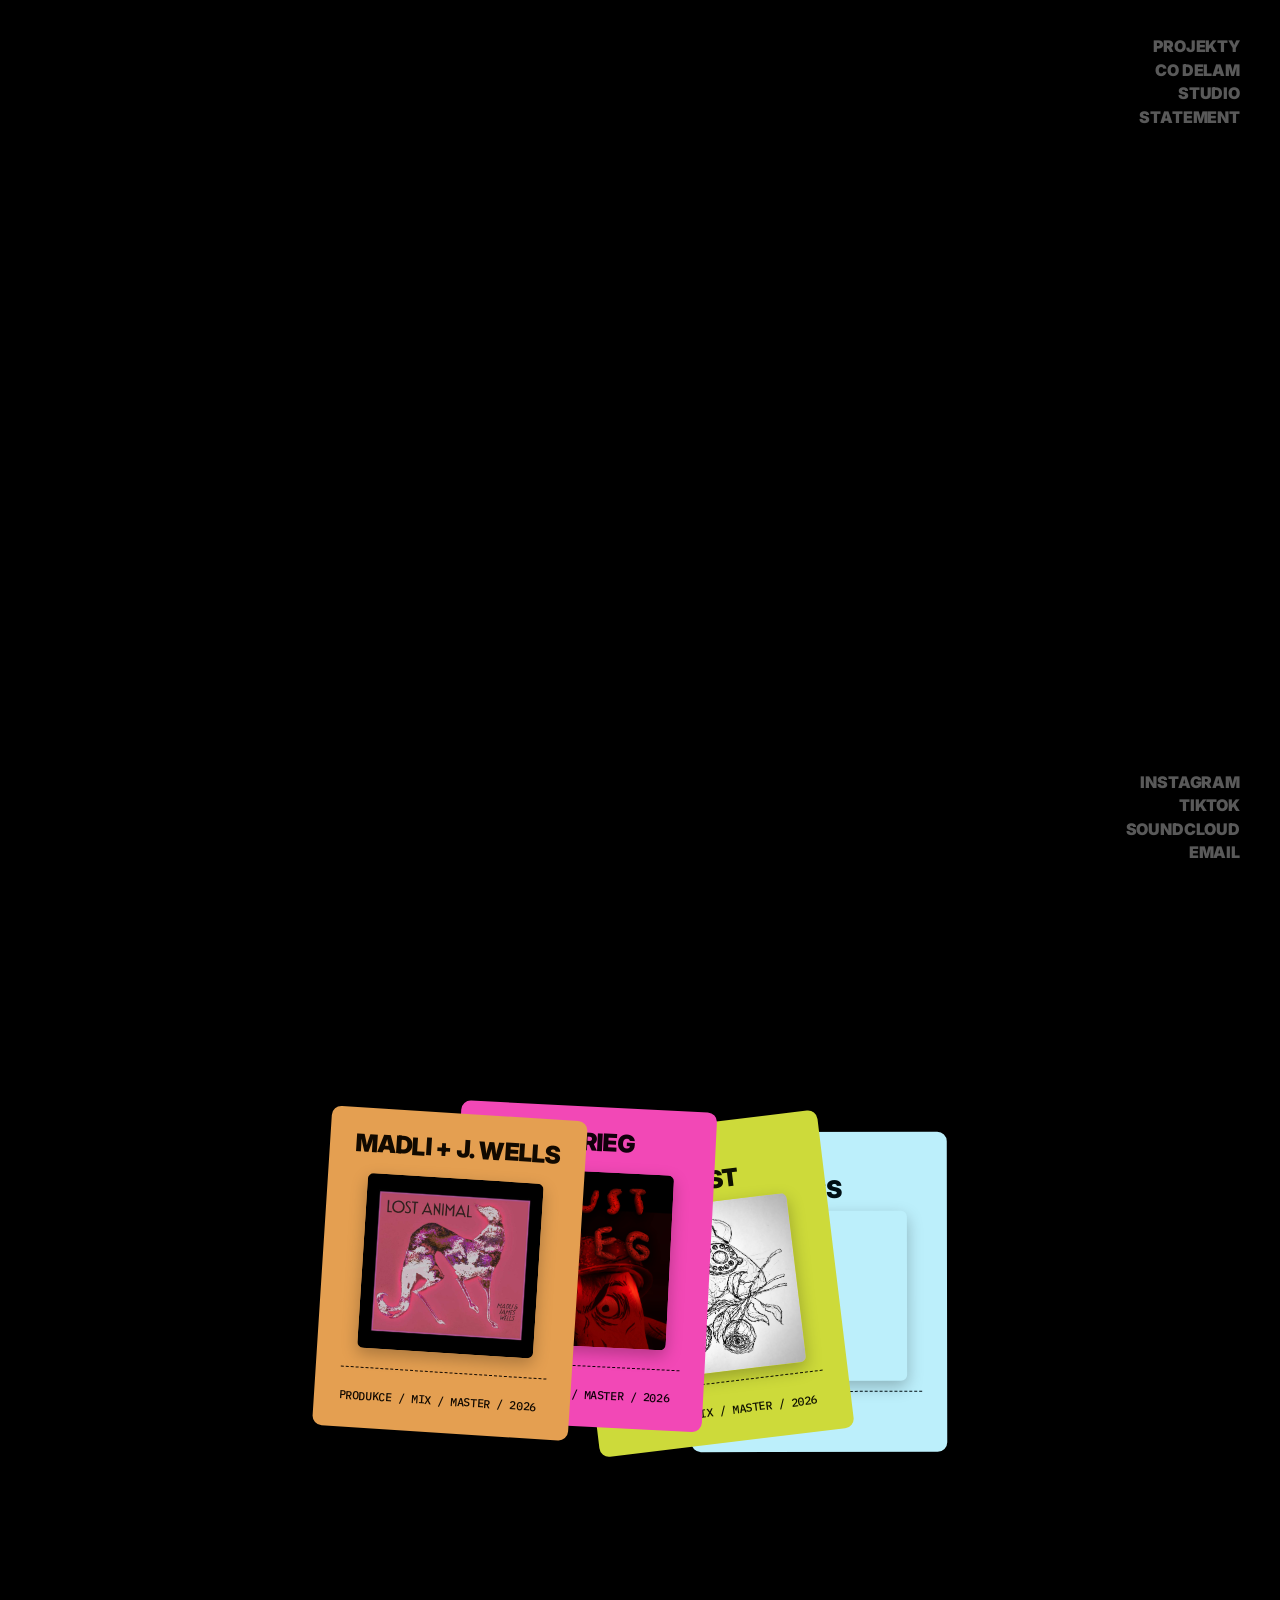
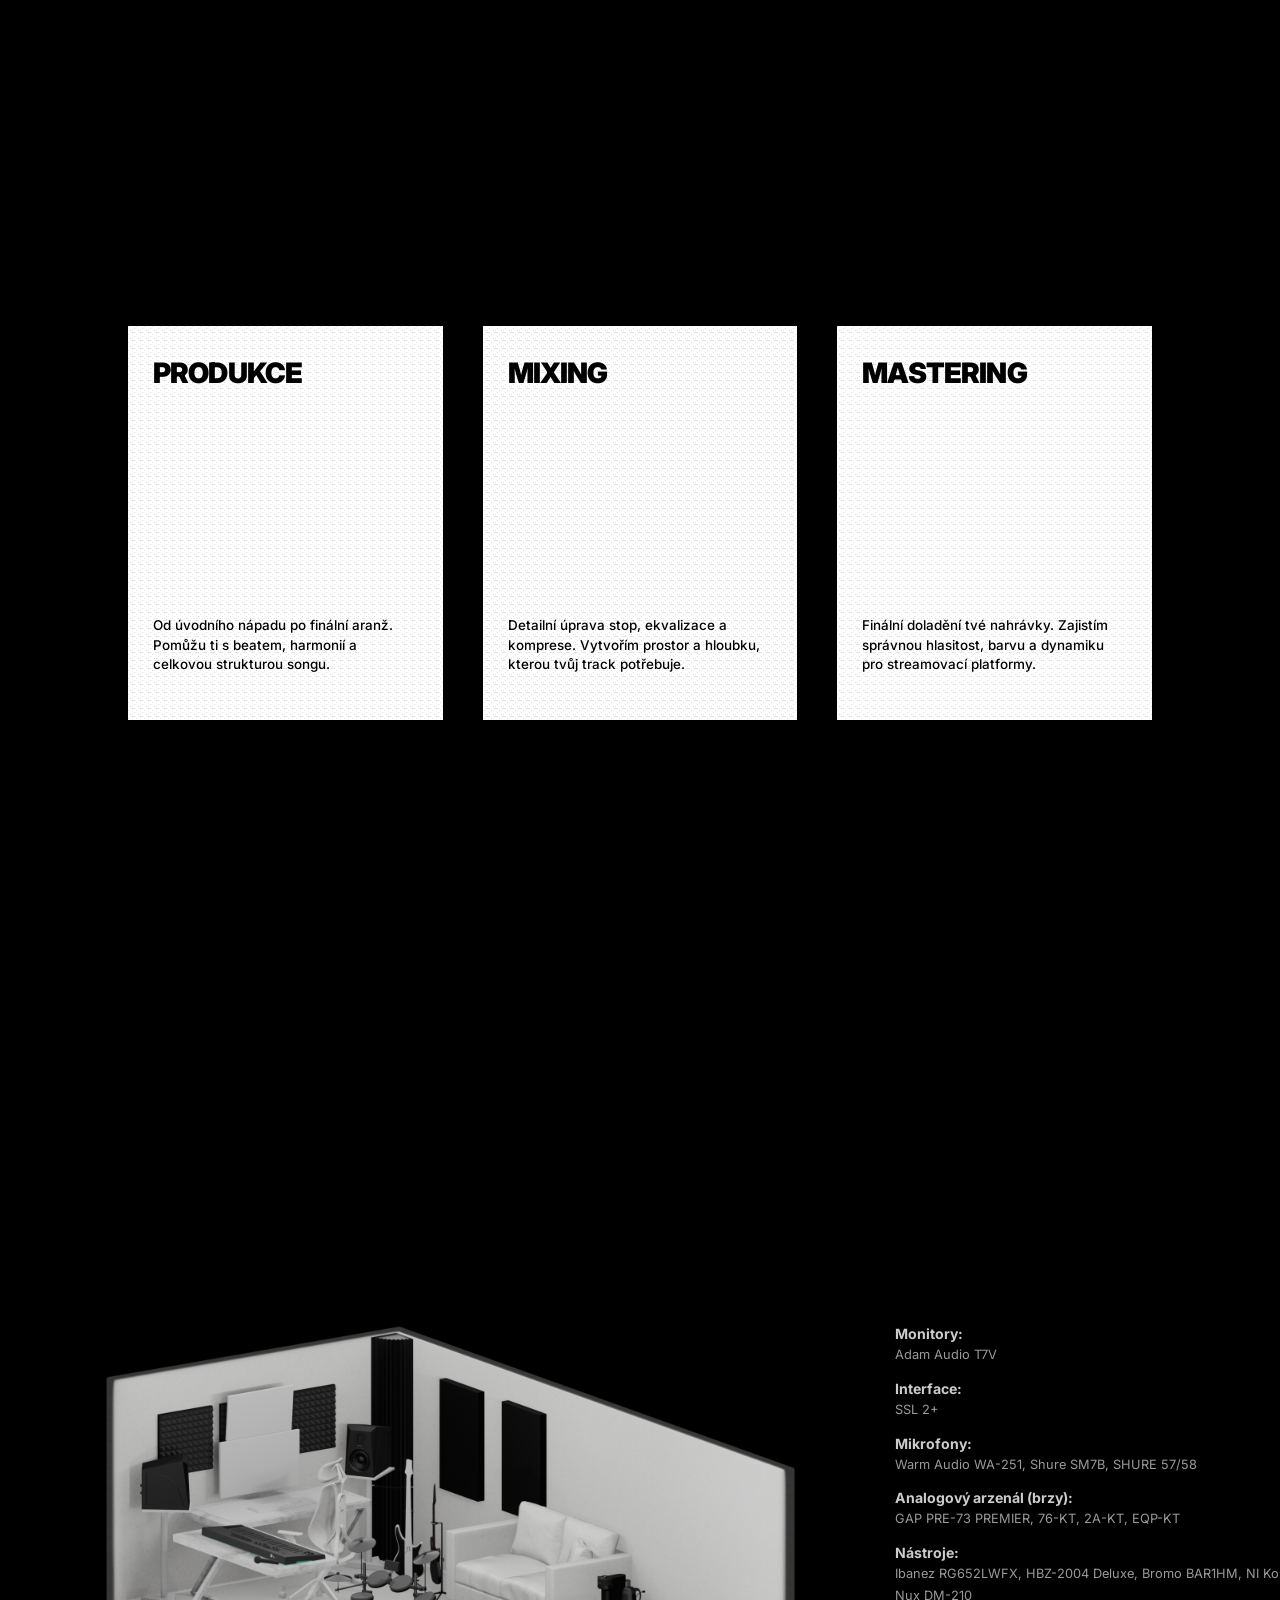
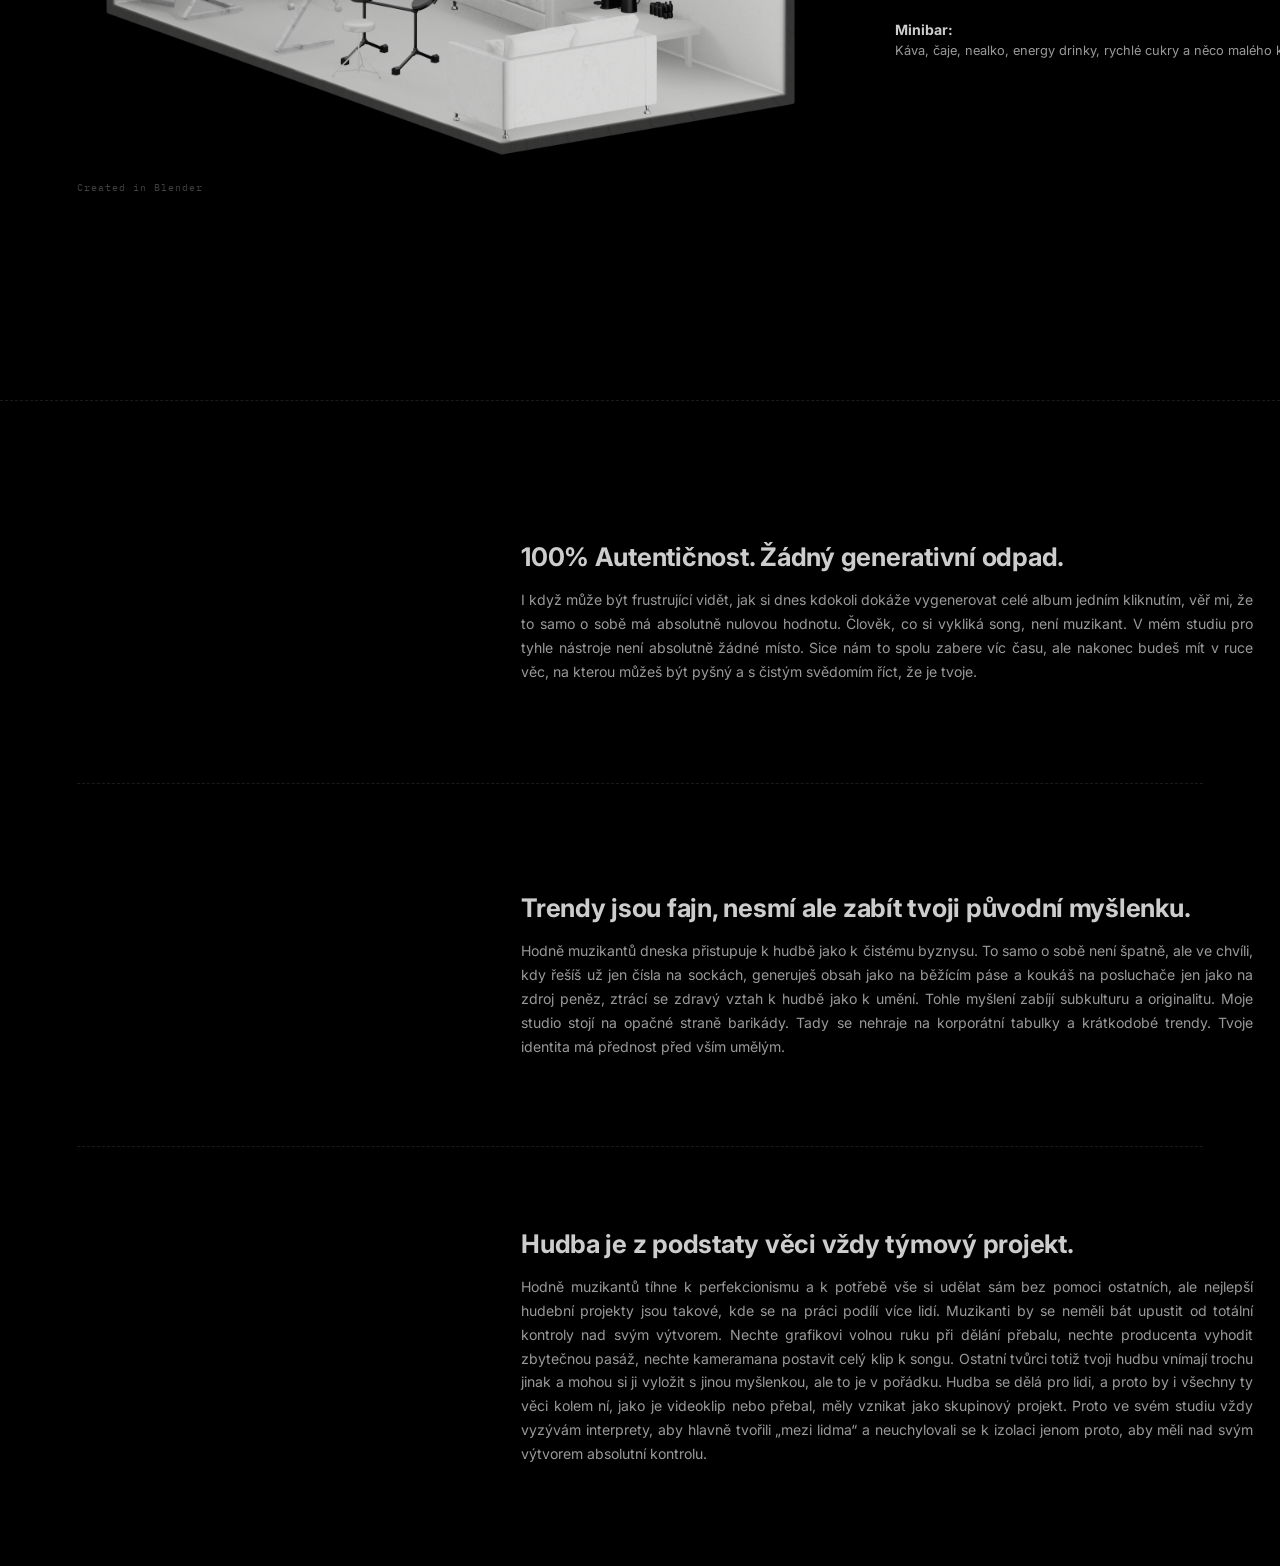
<file: index.html>
﻿<!DOCTYPE html>
<html lang="cs">
<head>
        <!-- Google tag (gtag.js) -->
    <script async src="https://www.googletagmanager.com/gtag/js?id=G-VRR0J6Z1RB"></script>
    <script>
    window.dataLayer = window.dataLayer || [];
    function gtag(){dataLayer.push(arguments);}
    gtag('js', new Date());

    gtag('config', 'G-VRR0J6Z1RB');
    </script>

    <meta charset="UTF-8">
    <meta name="viewport" content="width=device-width, initial-scale=1.0">
    <title>James Wells Studios</title>

    <meta name="description" content="James Wells Studio - hudební produkce, mix a mastering">
    <meta name="keywords" content="nahrávací studio, hudební produkce, mix, master, analogový zvuk, James Wells">
    <meta name="author" content="James Wells">

    <!-- 📱 Facebook / Messenger / Instagram / Discord -->
    <meta property="og:type" content="website">
    <meta property="og:url" content="https://jameswells.uk/">
    <meta property="og:title" content="James Wells Studios">
    <meta property="og:description" content="Nezávislé nahrávací studio v Ostravě.">
    <meta property="og:image" content="https://jameswells.uk/MEDIA/OG_PREVIEW.png">

    <!-- 🐦 Twitter / X -->
    <meta name="twitter:card" content="summary_large_image">
    <meta name="twitter:title" content="James Wells Studios">
    <meta name="twitter:description" content="Nezávislé nahrávací studio v Ostravě.">
    <meta name="twitter:image" content="https://jameswells.uk/MEDIA/OG_PREVIEW.png">

    <link href="https://fonts.googleapis.com/css2?family=Inter:wght@400;800;900&family=IBM+Plex+Mono&display=swap" rel="stylesheet">
    <link rel="stylesheet" href="style.css">

    <link rel="icon" type="image/png" href="MEDIA/FAVI/genfavicon-32.png" sizes="32x32">
    <link rel="icon" type="image/png" href="MEDIA/FAVI/genfavicon-16.png" sizes="16x16">
    <link rel="apple-touch-icon" href="MEDIA/FAVI/apple-touch-icon-180x180.png" sizes="180x180">

</head>
<body>

    <div id="site-loader" class="minimal-loader">
        <div class="loader-inner">
            <div id="loader-percentage" class="loader-number">00 %</div>
            <div class="loader-line-track">
                <div id="loader-line-fill" class="loader-line-fill"></div>
            </div>
            <div class="loader-status"></div>
        </div>
    </div>

    <nav class="fixed-menu-corner">
        <button class="menu-toggle-btn js-menu-toggle" aria-label="Menu">
            <span class="bar"></span>
            <span class="bar"></span>
            <span class="bar"></span>
        </button>

        <div class="fixed-menu-trigger js-menu-navigation">
            <a href="#projects" class="fixed-menu-link">PROJEKTY</a>
            <a href="#services" class="fixed-menu-link">CO DELAM</a>
            <a href="#studio" class="fixed-menu-link">STUDIO</a>
            <a href="#statement" class="fixed-menu-link">STATEMENT</a>

            <div class="mobile-menu-socials">
                <a href="https://www.instagram.com/that_james_wells/" target="_blank" class="mobile-social-link">INSTAGRAM</a>
                <span class="divider">//</span>
                <a href="https://www.tiktok.com/@that_james_wells" target="_blank" class="mobile-social-link">TIKTOK</a>
                <span class="divider">//</span>
                <a href="https://soundcloud.com/james-wells-201773280" target="_blank" class="mobile-social-link">SOUNDCLOUD</a>
                <span class="divider">//</span>
                <span id="mobile-copy-email-btn" class="mobile-social-link" style="cursor: pointer;">EMAIL</span>
            </div>
        </div>
    </nav>

    <div class="bg"></div>

    <div class="scroll-wrapper">

        <main class="main-content">
            <div class="video-container">
                <video class="video-bg" autoplay loop muted playsinline>
                    <source src="MEDIA/Comp 2.mp4" type="video/mp4">
                    Váš prohlížeč nepodporuje přehrávání videí.
                </video>
            </div>
        </main>

        <section id="projects" class="music-container">

            <video class="section-title-video" autoplay loop muted playsinline>
                <source src="MEDIA/PROJEKTY.mp4" type="video/mp4">
            </video>

            <div class="container">

                <div class="card js-audio-card">
                    <div class="content card-orange">
                        <video class="card-ae-noise" autoplay loop muted playsinline>
                            <source src="MEDIA/Noise.mp4" type="video/mp4">
                        </video>
                        <div class="top">MADLI + J. WELLS</div>
                        <div class="card-cover-wrap js-play-trigger">
                            <img src="MEDIA/LA přebal.jpg" alt="Lost Animal Cover" class="card-center-cover">
                            <div class="play-overlay">
                                <div class="play-text-in-cover js-play-text">PLAY</div>
                            </div>
                        </div>
                        <div class="bottom">
                            <span class="job">PRODUKCE / MIX / MASTER / 2026</span>
                        </div>
                    </div>
                    <audio class="js-audio-element" src="HUDBA/LA SHOW.mp3" preload="metadata"></audio>
                </div>

                <div class="card js-audio-card">
                    <div class="content card-pink">
                        <video class="card-ae-noise" autoplay loop muted playsinline>
                            <source src="MEDIA/Noise.mp4" type="video/mp4">
                        </video>
                        <div class="top">CRUSTKRIEG</div>
                        <div class="card-cover-wrap js-play-trigger">
                            <img src="MEDIA/DS přebal.jpg" alt="Project Two Cover" class="card-center-cover">
                            <div class="play-overlay">
                                <div class="play-text-in-cover js-play-text">PLAY</div>
                            </div>
                        </div>
                        <div class="bottom">
                            <span class="job">PRODUKCE / MIX / MASTER / 2026</span>
                        </div>
                    </div>
                    <audio class="js-audio-element" src="HUDBA/CRIEG SHOW.mp3" preload="metadata"></audio>
                </div>

                <div class="card js-audio-card">
                    <div class="content card-acid">
                        <video class="card-ae-noise" autoplay loop muted playsinline>
                            <source src="MEDIA/Noise.mp4" type="video/mp4">
                        </video>
                        <div class="top">SRDEČNÍ ZÁLEŽITOST</div>
                        <div class="card-cover-wrap js-play-trigger">
                            <img src="MEDIA/MZN Přebal.jpeg" alt="Project Three Cover" class="card-center-cover">
                            <div class="play-overlay">
                                <div class="play-text-in-cover js-play-text">PLAY</div>
                            </div>
                        </div>
                        <div class="bottom">
                            <span class="job">PRODUKCE / MIX / MASTER / 2026</span>
                        </div>
                    </div>
                    <audio class="js-audio-element" src="HUDBA/MZN SHOW.mp3" preload="metadata"></audio>
                </div>

                <div class="card">
                    <div class="content card-blue">
                        <video class="card-ae-noise" autoplay loop muted playsinline>
                            <source src="MEDIA/Noise.mp4" type="video/mp4">
                        </video>
                        <div class="top">WORK IN PROGRESS</div>
                        <div class="card-cover-wrap">
                            <video autoplay loop muted playsinline class="card-center-cover js-custom-loop">
                                <source src="MEDIA/SKULL.mp4" type="video/mp4">
                            </video>
                        </div>
                        <div class="bottom">
                            <span class="job">[ LOCKED ]</span>
                        </div>
                    </div>
                </div>



        </section>

        <section id="services" class="services-section">
            <div class="services-container">

                <video class="services-title-video" autoplay loop muted playsinline>
                    <source src="MEDIA/CO DELAM.mp4" type="video/mp4">
                </video>

                <div class="services-grid">

                    <div class="service-card sc-video-background-mode">
                        <div class="card-dither-overlay"></div>

                        <video class="sc-card-bg-video" autoplay loop muted playsinline>
                            <source src="MEDIA/ASCII1.mp4" type="video/mp4">
                        </video>

                        <div class="service-card-content">
                            <div class="sc-top">
                                <span class="sc-num"></span>
                                <h3>PRODUKCE</h3>
                            </div>

                            <p class="sc-desc sc-desc-video">Od úvodního nápadu po finální aranž. Pomůžu ti s beatem, harmonií a celkovou strukturou songu.</p>


                        </div>
                    </div>

                    <div class="service-card sc-video-background-mode">
                        <div class="card-dither-overlay"></div>

                        <video class="sc-card-bg-video" autoplay loop muted playsinline>
                            <source src="MEDIA/ASCII2.mp4" type="video/mp4">
                        </video>

                        <div class="service-card-content">
                            <div class="sc-top">
                                <span class="sc-num"></span>
                                <h3>MIXING</h3>
                            </div>

                            <p class="sc-desc sc-desc-video">Detailní úprava stop, ekvalizace a komprese. Vytvořím prostor a hloubku, kterou tvůj track potřebuje.</p>


                        </div>
                    </div>

                    <div class="service-card sc-video-background-mode">
                        <div class="card-dither-overlay"></div>

                        <video class="sc-card-bg-video" autoplay loop muted playsinline>
                            <source src="MEDIA/ASCII3.mp4" type="video/mp4">
                        </video>

                        <div class="service-card-content">
                            <div class="sc-top">
                                <span class="sc-num"></span>
                                <h3>MASTERING</h3>
                            </div>

                            <p class="sc-desc sc-desc-video">Finální doladění tvé nahrávky. Zajistím správnou hlasitost, barvu a dynamiku pro streamovací platformy.</p>


                        </div>
                    </div>

                </div>
            </div>
        </section>

    <section id="studio" class="interactive-studio-section">

        <div class="section-header-video">
            <video autoplay loop muted playsinline class="header-bg-video">
                <source src="MEDIA/STUDIO.mp4" type="video/mp4">
            </video>
        </div>

        <div class="studio-container">
            <!-- LEVÁ ČÁST: OBRÁZEK -->
            <div class="studio-visual-wrapper">
                <div class="studio-image-container">
                    <img src="MEDIA/STUDIOBLENDER.png" alt="James Wells Studio Blueprint" class="studio-render-img">

                    <!-- Hotspoty ponechány pouze jako vizuální prvek (bez interakce) -->
                    <div class="hotspot active-hotspot" style="top: 38%; left: 28%;">
                        <div class="hotspot-pulse"></div>
                        <div class="hotspot-core"></div>
                    </div>
                    <div class="hotspot" style="top: 55%; left: 45%;">
                        <div class="hotspot-pulse"></div>
                        <div class="hotspot-core"></div>
                    </div>
                    <div class="hotspot" style="top: 80%; left: 65%;">
                        <div class="hotspot-pulse"></div>
                        <div class="hotspot-core"></div>
                    </div>
                    <div class="hotspot" style="top: 66%; left: 74%;">
                        <div class="hotspot-pulse"></div>
                        <div class="hotspot-core"></div>
                    </div>
                </div>
                <div class="hud-dimensions-tag">Created in Blender</div>
            </div>

            <!-- PRAVÁ ČÁST: VYBAVENÍ (bez terminálu a bez načítání) -->
            <div class="studio-info-panel">
                <div class="panel-screen">

                    <!-- Všechno vybavení zobrazené rovnou v jednom seznamu -->
                    <div class="studio-gear-specs-wrapper">
                        <div class="studio-gear-specs">
                            
                            <div class="spec-group">
                                <span class="spec-label">Monitory:</span>
                                <p class="spec-text">Adam Audio T7V</p>
                            </div>
                            
                            <div class="spec-group">
                                <span class="spec-label">Interface:</span>
                                <p class="spec-text">SSL 2+</p>
                            </div>
                            
                            <div class="spec-group">
                                <span class="spec-label">Mikrofony:</span>
                                <p class="spec-text">Warm Audio WA-251, Shure SM7B, SHURE 57/58</p>
                            </div>

                            <div class="spec-group">
                                <span class="spec-label">Analogový arzenál (brzy):</span>
                                <p class="spec-text">GAP PRE-73 PREMIER, 76-KT, 2A-KT, EQP-KT</p>
                            </div>
                            
                            <div class="spec-group">
                                <span class="spec-label">Nástroje:</span>
                                <p class="spec-text">Ibanez RG652LWFX, HBZ-2004 Deluxe, Bromo BAR1HM, NI Komplete Kontrol A61, Nux DM-210</p>
                            </div>
                            
                            <div class="spec-group">
                                <span class="spec-label">Minibar:</span>
                                <p class="spec-text">Káva, čaje, nealko, energy drinky, rychlé cukry a něco malého k jídlu.</p>
                            </div>

                        </div>
                    </div>

                </div>
            </div>
        </div>
    </section>


        <section id="statement" class="statement-section">
            <div class="statement-container">
                <div class="statement-logs-wrapper">

                    <div class="statement-log-entry">
                        <div class="log-video-column">
                            <div class="statement-header-video">
                                <video autoplay loop muted playsinline class="statement-bg-video">
                                    <source src="MEDIA/AI.mp4" type="video/mp4">
                                </video>
                            </div>
                        </div>
                        <div class="log-text-column">
                            <h3 class="log-title">100% Autentičnost. Žádný generativní odpad.</h3>
                            <p class="log-text">
                                I když může být frustrující vidět, jak si dnes kdokoli dokáže vygenerovat celé album jedním kliknutím, věř mi, že to samo o sobě má absolutně nulovou hodnotu. Člověk, co si vykliká song, není muzikant. V mém studiu pro tyhle nástroje není absolutně žádné místo. Sice nám to spolu zabere víc času, ale nakonec budeš mít v ruce věc, na kterou můžeš být pyšný a s čistým svědomím říct, že je tvoje.
                            </p>
                        </div>
                    </div>

                    <div class="statement-log-entry">
                        <div class="log-video-column">
                            <div class="statement-header-video">
                                <video autoplay loop muted playsinline class="statement-bg-video">
                                    <source src="MEDIA/CORPO.mp4" type="video/mp4">
                                </video>
                            </div>
                        </div>
                        <div class="log-text-column">
                            <h3 class="log-title">Trendy jsou fajn, nesmí ale zabít tvoji původní myšlenku.</h3>
                            <p class="log-text">
                                Hodně muzikantů dneska přistupuje k hudbě jako k čistému byznysu. To samo o sobě není špatně, ale ve chvíli, kdy řešíš už jen čísla na sockách, generuješ obsah jako na běžícím páse a koukáš na posluchače jen jako na zdroj peněz, ztrácí se zdravý vztah k hudbě jako k umění. Tohle myšlení zabíjí subkulturu a originalitu. Moje studio stojí na opačné straně barikády. Tady se nehraje na korporátní tabulky a krátkodobé trendy. Tvoje identita má přednost před vším umělým.
                            </p>
                        </div>
                    </div>

                    <div class="statement-log-entry">
                        <div class="log-video-column">
                            <div class="statement-header-video">
                                <video autoplay loop muted playsinline class="statement-bg-video">
                                    <source src="MEDIA/TEAMWORK.mp4" type="video/mp4">
                                </video>
                            </div>
                        </div>
                        <div class="log-text-column">
                            <h3 class="log-title">Hudba je z podstaty věci vždy týmový projekt.</h3>
                            <p class="log-text">
                                Hodně muzikantů tíhne k perfekcionismu a k potřebě vše si udělat sám bez pomoci ostatních, ale nejlepší hudební projekty jsou takové, kde se na práci podílí více lidí. Muzikanti by se neměli bát upustit od totální kontroly nad svým výtvorem. Nechte grafikovi volnou ruku při dělání přebalu, nechte producenta vyhodit zbytečnou pasáž, nechte kameramana postavit celý klip k songu. Ostatní tvůrci totiž tvoji hudbu vnímají trochu jinak a mohou si ji vyložit s jinou myšlenkou, ale to je v pořádku. Hudba se dělá pro lidi, a proto by i všechny ty věci kolem ní, jako je videoklip nebo přebal, měly vznikat jako skupinový projekt. Proto ve svém studiu vždy vyzývám interprety, aby hlavně tvořili „mezi lidma“ a neuchylovali se k izolaci jenom proto, aby měli nad svým výtvorem absolutní kontrolu.
                            </p>
                        </div>
                    </div>

                </div>
            </div>
        </section>

    </div>

    <div class="fixed-socials-corner">
        <div class="fixed-socials-trigger">
            <a href="https://www.instagram.com/that_james_wells/" target="_blank" class="fixed-social-link">INSTAGRAM</a>
            <a href="https://www.tiktok.com/@that_james_wells" target="_blank" class="fixed-social-link">TIKTOK</a>
            <a href="https://soundcloud.com/james-wells-201773280" target="_blank" class="fixed-social-link">SOUNDCLOUD</a>
            <span id="copy-email-btn" class="fixed-social-link">EMAIL</span>
        </div>
    </div>

    <script src="https://cdnjs.cloudflare.com/ajax/libs/gsap/3.12.2/gsap.min.js"></script>
    <script src="script.js" charset="utf-8"></script>

    <video class="global-site-noise" autoplay loop muted playsinline>
        <source src="MEDIA/Noise.mp4" type="video/mp4">
    </video>

</body>
</html>
</file>
<file: style.css>
﻿/* ==========================================================================
   1. ZÁKLADNÍ NASTAVENÍ STRÁNKY A SCROLLOVÁNÍ
   ========================================================================== */
html {
    scroll-behavior: smooth;
}

body {
    background-color: #000000;
    margin: 0;
    padding: 0;
    width: 100%;
    min-height: 100vh;
    font-family: 'Inter', sans-serif;
    overflow-x: hidden; /* Zabraňuje hýbání webu do stran, ale dovolí scrollovat dolů */
}

.scroll-wrapper {
    width: 100%;
    position: relative;
    z-index: 1;
}

/* ČISTÉ ČERNÉ POZADÍ STRÁNKY */
.bg {
    position: fixed;
    top: 0;
    left: 0;
    width: 100%;
    height: 100%;
    background-color: #000000;
    z-index: -3;
}

/* 🎯 TADY JE TO SPRÁVNÉ MÍSTO PRO POJISTKU: */
.carousel-indicators {
    display: none;
}

/* ==========================================================================
   🎛️ HIGH-TECH MINIMALISTICKÝ LOADER
   ========================================================================== */
.minimal-loader {
    position: fixed;
    top: 0;
    left: 0;
    width: 100%;
    height: 100vh;
    height: 100dvh; /* Bezpečné pro mobily */
    background-color: #050505; /* Čistá hluboká černá */
    z-index: 999999; /* Absolutně nad vším */
    display: flex;
    align-items: center;
    justify-content: center;
    transition: opacity 0.8s cubic-bezier(0.25, 1, 0.5, 1), visibility 0.8s;
}

.loader-inner {
    width: 240px;
    display: flex;
    flex-direction: column;
    align-items: flex-start; /* Zarovnání moderně doleva */
}

.loader-number {
    font-family: 'Inter', sans-serif;
    font-size: 42px;
    font-weight: 900;
    letter-spacing: 2px;
    margin-bottom: 12px;
    line-height: 1;
    mix-blend-mode: difference;
    /* 🎨 DYNAMICKÉ PROLÍNÁNÍ BARVY MÍSTO STATICKÉHO NASTAVENÍ */
    color: #ffffff;
    /* Průhlednost plynule doklouže z 0.35 na hodnotu 1.0 */
    opacity: calc(0.35 + (0.65 * (var(--progress, 0) / 100)));
    /* Plynulý přechod samotného jasu */
    transition: opacity 0.2s ease-out;
}

.loader-line-track {
    width: 100%;
    height: 1px; /* Ultra tenká, ostrá linka */
    background: rgba(255, 255, 255, 0.1);
    position: relative;
    overflow: hidden;
    margin-bottom: 10px;
}

.loader-line-fill {
    position: absolute;
    top: 0;
    left: 0;
    height: 100%;
    width: 0%; /* Řízeno přes JavaScript */
    background-color: #ffffff;
    transition: width 0.4s ease-out; /* Plynulý posun linky */
}

.loader-status {
    color: rgba(255, 255, 255, 0.3);
    font-family: 'Inter', sans-serif;
    font-size: 9px;
    font-weight: 600;
    letter-spacing: 2px;
    text-transform: uppercase;
}

/* Třída pro plynulé zhasnutí celého loaderu */
.loader-fade-out {
    opacity: 0 !important;
    visibility: hidden !important;
    pointer-events: none !important;
}

/* ==========================================================================
   📺 GLOBÁLNÍ ANALOGOVÝ ŠUM JAKO FILTR PŘES NAPROSTO CELÝ WEB
   ========================================================================== */
.global-site-noise {
    position: fixed;
    top: 0;
    left: 0;
    width: 100vw;
    height: 100vh;
    height: 100dvh;
    object-fit: cover;
    z-index: 9999999;
    pointer-events: none;
    mix-blend-mode: screen;
    /* 🎯 UPRAVENO: Zvednuto z 0.06 na 0.12 pro světlejší a výraznější zrno */
    opacity: 0.12;
    transform: scale(1.15);
    transform-origin: center center;
}

/* ==========================================================================
   2. SEZNAČENÍ MAINU A ANIMACE (ODSCROLLOVÁVÁ PRYČ)
   ========================================================================== */
.main-content {
    position: relative;
    width: 100%;
    height: 100vh; /* Přesná výška první obrazovky */
    overflow: hidden; /* Zaručí, že uříznuté kusy čtvercového videa nebudou scrollovat dopředu */
}

/* Kontejner na video je teď relativní – posouvá se s webem nahoru */
.video-container {
    position: relative;
    width: 100%;
    height: 100%;
}

/* Nastavení samotného videa */
.video-bg {
    position: absolute;
    width: 100%;
    height: 100vw;
    left: 50%;
    top: 50%;
    transform: translate(-50%, -55%); /* Tvůj přesný vyzkoušený posun */
    opacity: 1.0;
    mix-blend-mode: normal;
}

/* ==========================================================================
   3. STYL KARET (PŘESNÉ PARAMETRY CALVIN HARRIS)
   ========================================================================== */
.music-container {
    height: 100vh;
    display: flex;
    flex-direction: column; /* Řadí nadpis a karty pod sebe */
    align-items: center;
    justify-content: center;
    overflow: hidden;
    gap: 0px;
    box-sizing: border-box;
    padding: 2vh 0; /* Jemná pojistka, aby věci nelepily na okraj obrazovky */
}

    .music-container .container {
        display: flex;
        margin: 0 auto;
    }

    .music-container .card {
        width: 20vw;
        aspect-ratio: 0.8;
    }

        /* Překrývání karet přes sebe */
        .music-container .card:not(:first-child) {
            margin: 0 0 0 -10vw;
        }

        .music-container .card .content {
            width: 100%;
            height: 100%;
            border-radius: 0.6em;
            display: flex;
            flex-direction: column;
            justify-content: space-between;
            padding: 25px;
            box-sizing: border-box;
            cursor: pointer;
            position: relative;
            overflow: hidden;
        }

            .music-container .card .content .top {
                font: 900 normal 1.9vw / 0.9 'Inter', sans-serif;
                letter-spacing: -0.03em;
                position: relative;
                z-index: 2; /* Nižší než z-index šumu (10), takže šum bude NAD ním */
            }

/* OMEZENÍ ROZMĚRŮ PRO PŘEBAL UVNITŘ KARTY */
.card-cover-wrap {
    margin: 10px auto;
    width: 100%;
    max-width: 85%;
    aspect-ratio: 1;
    border-radius: 6px;
    overflow: hidden;
    position: relative; /* Důležité pro správné usazení overlay vrstvy nahoře */
    box-shadow: 0 6px 16px rgba(0, 0, 0, 0.25);
    z-index: 2; /* Nižší než z-index šumu */
}

.card-center-cover {
    width: 100%;
    height: 100%;
    object-fit: cover;
    object-position: center;
}

/* NEVIDITELNÁ VRSTVA PŘES OBRÁZEK - ROZSVÍTÍ SE PŘI HOVERU */
.card-cover-wrap .play-overlay {
    position: absolute;
    top: 0;
    left: 0;
    width: 100%;
    height: 100%;
    background: rgba(0, 0, 0, 0.1);
    display: flex;
    align-items: center;
    justify-content: center;
    opacity: 0; /* Standardně je vrstva neviditelná */
    transition: opacity 0.25s ease;
}

/* Aktivace overlay vrstvy, když myš najede na kartu */
.music-container .card:hover .play-overlay {
    opacity: 1;
}

/* MINIMALISTICKÝ TEXT PLAY PŘES PŘEBAL */
.play-text-in-cover {
    font-family: 'Inter', sans-serif;
    font-size: 2.5vw; /* Velké, dominantní písmo */
    font-weight: 900; /* Maximální tloušťka */
    letter-spacing: 0.05em; /* Lehké roztažení písmen */
    text-transform: uppercase;
    color: var(--card-accent);
    transform: scale(0.85);
    transition: transform 0.3s cubic-bezier(0.175, 0.885, 0.32, 1.275), filter 0.2s ease;
    text-shadow: 0 4px 15px rgba(0, 0, 0, 0.6);
}

/* Když uživatel najede myší na kartu, text s pružným efektem vyskočí dopředu */
.music-container .card:hover .play-text-in-cover {
    transform: scale(1);
}

/* Když najede myší přímo na slovo PLAY, nápis se ještě víc rozzáří */
.play-text-in-cover:hover {
    transform: scale(1.1) !important;
    filter: brightness(1.4); /* Krásně nápis rozsvítí */
}

/* SPODNÍ LIŠTA: Zarovnání textu a čárkovaná čára v barvě textu karty */
.music-container .card .content .bottom {
    display: flex;
    align-items: center;
    justify-content: space-between;
    font: 800 normal 1.1vw / 0.9 'Inter', sans-serif;
    letter-spacing: -0.03em;
    border-top: 1px dashed currentColor; /* Čárkovaná čára drží tmavou barvu textu karty */
    padding: 20px 0 0;
    position: relative;
    z-index: 2; /* Nižší než z-index šumu */
}

.music-container .card .content .job {
    font: 500 normal 0.9vw / normal 'IBM Plex Mono', monospace;
    text-transform: uppercase;
}

/* Bublina pro ostatní karty, které ještě nemají přebal */
.music-container .card .content .bubble {
    width: 2.8vw;
    aspect-ratio: 1;
    border-radius: 100%;
    background-color: #ffffff;
    color: #000000;
    display: grid;
    place-items: center;
    font-weight: 900;
    font-size: 1.2vw;
}

/* STYL PRO ROVNÝ NADPIS (POKUD BYL POUŽIT) */
.section-title {
    font-family: 'Inter', sans-serif;
    font-size: 4vw;
    font-weight: 900;
    color: #ffffff;
    margin: 0;
    letter-spacing: -0.03em;
    text-transform: uppercase;
    align-self: center;
}

/* NOVÝ STYL PRO ANIMOVANÝ NADPIS Z AFTER EFFECTS */
.section-title-video {
    width: 35vw;
    height: auto;
    object-fit: contain;
    align-self: center;
    pointer-events: none;
    margin-top: -20vh;
    margin-bottom: -20vh;
    transform: scale(1.3) translateX(-350px) rotate(3deg);
    transform-origin: center center;
}

/* BARVY KARET A JEJICH OBSAHU + PROMĚNNÉ PRO JASNÝ TEXT PLAY */
.card-orange {
    background-color: #e49f51;
    color: #110900;
    --card-accent: #e49f51;
}

.card-pink {
    background-color: #f248b6;
    color: #11000b;
    --card-accent: #f248b6;
}

.card-acid {
    background-color: #cdda3a;
    color: #0f1100;
    --card-accent: #cdda3a;
}

.card-blue {
    background-color: #bceffb;
    color: #000f13;
    --card-accent: #bceffb;
}

/* Vrstvení z-indexů karet */
.music-container .card:nth-child(1) {
    z-index: 4;
}

.music-container .card:nth-child(2) {
    z-index: 3;
}

.music-container .card:nth-child(3) {
    z-index: 2;
}

.music-container .card:nth-child(4) {
    z-index: 1;
}

/* ==========================================================================
   4. AUTORSKÝ ŠUM Z AFTER EFFECTS (NAVYŠŠÍ VRSTVA KARTY)
   ========================================================================== */
.card-ae-noise {
    display: none !important; /* Kompletně lokální šum z karet vymaže */
}

/* ==========================================================================
   5. SEKCE SLUŽBY - KREATIVNÍ KARTY S FULL-SCREEN ASCII VIDEEM
   ========================================================================== */
.services-section {
    min-height: 100vh;
    display: flex;
    flex-direction: column;
    align-items: center;
    justify-content: center;
    background-color: #000000;
    padding: 2vh 0 10vh 0;
    box-sizing: border-box;
    overflow: hidden;
}

.services-container {
    width: 100%;
    max-width: 80vw;
    display: flex;
    flex-direction: column;
    gap: 80px;
}

/* Pootočený video nadpis */
.services-title-video {
    width: 35vw;
    height: auto;
    object-fit: contain;
    align-self: center;
    pointer-events: none;
    mix-blend-mode: screen;
    margin-top: -24vh;
    margin-bottom: -30vh;
    transform: scale(1.3) rotate(-3deg);
    transform-origin: center center;
}

/* Grid sítě karet */
.services-grid {
    display: grid;
    grid-template-columns: repeat(3, 1fr);
    gap: 40px;
    width: 100%;
}

/* PŘÍSNÁ GEOMETRICKÁ KARTA */
.service-card {
    background-color: #ffffff;
    color: #000000;
    aspect-ratio: 0.8;
    position: relative;
    overflow: hidden;
    display: flex;
    flex-direction: column;
    box-sizing: border-box;
    border-radius: 0; /* Žádné zaoblení pro surový look */
    transition: transform 0.4s ease, background-color 0.3s ease, color 0.3s ease;
}

    /* Invertování karty při hoveru do digitální temnoty */
    .service-card:hover {
        transform: scale(1.03) translateY(-10px);
        background-color: #000000;
        color: #ffffff;
        z-index: 20;
        box-shadow: 0 30px 60px rgba(0, 0, 0, 0.9);
    }

/* MATEMATICKÁ VRSTVA: BAYER ORDERED DITHER MATRIX 8x8 */
.card-dither-overlay {
    position: absolute;
    top: 0;
    left: 0;
    width: 100%;
    height: 100%;
    z-index: 8;
    pointer-events: none;
    background-image: url("data:image/svg+xml,%3Csvg xmlns='http://www.w3.org/2000/svg' width='8' height='8'%3E%3Cpath d='M0 0h1v1H0zm4 4h1v1H4zm2-2h1v1H6zm-2 4h1v1H2zm-4 2h1v1H0zm6 0h1v1H6zm-4-4h1v1H2zm4 2h1v1H4z' fill='%23000' fill-opacity='.15'/%3E%3C/svg%3E");
    background-size: 8px 8px;
    mix-blend-mode: multiply;
    opacity: 0.8;
    transition: mix-blend-mode 0.3s ease, opacity 0.3s ease;
}

/* Při hoveru se matice přepne a rozkmitá přes video */
.service-card:hover .card-dither-overlay {
    background-image: url("data:image/svg+xml,%3Csvg xmlns='http://www.w3.org/2000/svg' width='8' height='8'%3E%3Cpath d='M0 0h1v1H0zm4 4h1v1H4zm2-2h1v1H6zm-2 4h1v1H2zm-4 2h1v1H0zm6 0h1v1H6zm-4-4h1v1H2zm4 2h1v1H4z' fill='%23fff' fill-opacity='.25'/%3E%3C/svg%3E");
    mix-blend-mode: screen;
    animation: bayerGlitch 0.1s infinite steps(2);
}

@keyframes bayerGlitch {
    0% {
        background-position: 0px 0px;
    }

    50% {
        background-position: 4px 4px;
    }

    100% {
        background-position: 0px 0px;
    }
}

/* VNITŘNÍ OBSAH A TYPOGRAFIE KARTY */
.service-card-content {
    position: relative;
    z-index: 10; /* Nad všemi podklady a video vrstvou */
    height: 100%;
    display: flex;
    flex-direction: column;
    justify-content: space-between;
    padding: 25px;
    box-sizing: border-box;
}

.sc-top .sc-num {
    font-family: 'IBM Plex Mono', monospace;
    font-size: 0.9vw;
    font-weight: 800;
    color: rgba(0, 0, 0, 0.4);
    display: block;
    margin-bottom: 10px;
}

.service-card:hover .sc-num {
    color: #ffffff;
}

.sc-top h3 {
    font: 900 normal 2.2vw / 0.9 'Inter', sans-serif;
    letter-spacing: -0.03em;
    text-transform: uppercase;
    margin: 0;
}

.sc-desc {
    font-family: 'Inter', sans-serif;
    font-size: 1.05vw;
    font-weight: 500;
    line-height: 1.45;
    margin: 20px 0;
}

/* SPODNÍ TECHNICKÁ LIŠTA */
.sc-bottom {
    display: flex;
    align-items: center;
    border-top: 1px dashed currentColor;
    padding: 15px 0 0;
}

.sc-job {
    font: 500 normal 0.9vw / normal 'IBM Plex Mono', monospace;
    text-transform: uppercase;
}

/* VIDEO NA POZADÍ KARET */
.sc-card-bg-video {
    position: absolute;
    top: 0;
    left: 0;
    width: 100%;
    height: 100%;
    object-fit: cover;
    z-index: 1;
    opacity: 0; /* V základu skryté, karta je čistě bílá */
    transition: opacity 0.3s ease;
}

/* Spuštění After Effects videa při hoveru na jakoukoli kartu */
.sc-video-background-mode:hover .sc-card-bg-video {
    opacity: 0.7; /* Pustí video v plné kráse */
}

/* OCHRANNÝ OBDÉLNÍK POD TEXTEM PRO PERFEKTNÍ ČITELNOST */
.sc-desc-video {
    position: relative;
    z-index: 12;
    background-color: rgba(0, 0, 0, 0);
    transition: background-color 0.3s ease, color 0.3s ease;
    display: inline;
    padding: 0;
    box-decoration-break: clone;
}

.sc-video-background-mode:hover .sc-desc-video {
    background-color: rgba(0, 0, 0, 0.88); /* Sytý tmavý podklad pod písmeny */
    color: #ffffff;
    padding: 4px 10px; /* Malý přesah vlevo a vpravo na každém řádku pro čitelnost */
    backdrop-filter: blur(3px);
}

/* ==========================================================================
   6. FIXNÍ TYPOGRAFICKÉ SOCIÁLNÍ SÍTĚ V ROHU (FLOATING UI)
   ========================================================================== */
.fixed-socials-corner {
    position: fixed;
    bottom: 40px;
    right: 40px;
    z-index: 9999;
    pointer-events: none;
}

.fixed-socials-trigger {
    display: flex;
    flex-direction: column;
    align-items: flex-end;
    gap: 10px;
    pointer-events: auto;
}

.fixed-social-link {
    font-family: 'Inter', sans-serif;
    font-size: 1.25vw;
    font-weight: 900;
    color: #ffffff;
    text-decoration: none;
    text-transform: uppercase;
    letter-spacing: -0.01em;
    line-height: 0.85;
    opacity: 0.35;
    mix-blend-mode: difference;
    cursor: pointer;
    transition: opacity 0.2s ease, color 0.2s ease;
    transform-origin: right center;
}

    /* HOVER PRO SOCKY - TEXT DRŽÍ NA MÍSTĚ, JEN SE ROZSVÍTÍ */
    .fixed-social-link:hover {
        opacity: 1 !important;
        color: #ffffff;
        mix-blend-mode: normal;
    }

.fixed-socials-trigger:hover .fixed-social-link {
    opacity: 0.65;
}


/* ==========================================================================
   7. FIXNÍ TYPOGRAFICKÉ MENU V ROHU (NAVIGATION UI)
   ========================================================================== */
.fixed-menu-corner {
    position: fixed;
    top: 40px;
    right: 40px;
    z-index: 9999;
    pointer-events: none;
}

/* Na desktopu hamburger TOTÁLNĚ skryjeme */
.menu-toggle-btn {
    display: none !important;
}

.fixed-menu-trigger {
    display: flex;
    flex-direction: column;
    align-items: flex-end;
    gap: 10px;
    pointer-events: auto;
}
.fixed-menu-link {
    font-family: 'Inter', sans-serif;
    font-size: 1.25vw;
    font-weight: 900;
    color: #ffffff;
    text-decoration: none;
    text-transform: uppercase;
    letter-spacing: -0.01em;
    line-height: 0.85;
    opacity: 0.35;
    mix-blend-mode: difference;
    transition: opacity 0.2s ease;
}

    /* HOVER PRO MENU - TEXT DRŽÍ NA MÍSTĚ, JEN SE ROZSVÍTÍ */
    .fixed-menu-link:hover {
        opacity: 1 !important;
        mix-blend-mode: normal;
    }

.fixed-menu-trigger:hover .fixed-menu-link {
    opacity: 0.65;
}

/* ==========================================================================
   8. SEKCE STUDIO - MINIMALISTICKÝ BÍLÝ HUD TERMINÁL
   ========================================================================== */
.interactive-studio-section {
    background-color: #000000;
    min-height: 100vh;
    padding: 0 0 0px 0;
    box-sizing: border-box;
    overflow: hidden;
}

/* --- VIDEO HEADER --- */
.section-header-video {
    position: relative;
    width: 100%;
    height: 40vh;
    overflow: hidden;
    display: flex;
    align-items: center;
    justify-content: center;
    margin-bottom: -5vh;
    margin-top: -10vh;
}

.header-bg-video {
    position: absolute;
    top: 50%;
    left: 50%;
    transform: translate(-40%, -50%) scale(0.5) rotate(3deg);
    width: 100%;
    height: 100%;
    object-fit: cover;
    opacity: 1.0;
}

/* --- KOKPIT GRID --- */
.studio-container {
    display: grid;
    grid-template-columns: 60% 40%;
    gap: 50px;
    width: 100%;
    max-width: 1400px;
    margin: 0 auto;
    padding: 0 6vw;
    align-items: flex-start;
}

.studio-visual-wrapper {
    position: relative;
    width: 100%;
    max-width: 100%;
}

.studio-image-container {
    position: relative;
    width: 100%;
    display: inline-block;
}

.studio-render-img {
    width: 100%;
    height: auto;
    display: block;
    object-fit: contain;
    user-select: none;
    -webkit-user-drag: none;
    transition: none !important;
}

.hud-dimensions-tag {
    margin-top: 20px;
    font-family: 'IBM Plex Mono', monospace;
    font-size: 10px;
    color: rgba(255, 255, 255, 0.25);
    letter-spacing: 1px;
}

/* --- REAKČNÍ BÍLÝ TERMINÁL --- */
.rack-terminal {
    display: flex;
    flex-direction: column;
    justify-content: space-between;
    background: linear-gradient(135deg, #050505 0%, #0d0d0d 100%);
    border: 1px solid rgba(255, 255, 255, 0.1);
    padding: 35px;
    min-height: 580px;
    max-height: none; /* Odemknutý horní limit pro dynamický obsah */
    width: 100%;
    box-sizing: border-box;
    position: relative;
    box-shadow: 0 20px 50px rgba(0, 0, 0, 0.8), inset 0 0 30px rgba(255, 255, 255, 0.01);
}

    /* Čisté skleněné CRT scanlines */
    .rack-terminal::before {
        content: '';
        position: absolute;
        top: 0;
        left: 0;
        width: 100%;
        height: 100%;
        background: linear-gradient(rgba(18, 16, 16, 0) 50%, rgba(0, 0, 0, 0.3) 50%), linear-gradient(90deg, rgba(255, 255, 255, 0.01), rgba(255, 255, 255, 0.003), rgba(255, 255, 255, 0.01));
        background-size: 100% 4px, 6px 100%;
        pointer-events: none;
        z-index: 1;
    }

.panel-screen {
    position: relative;
    z-index: 2;
    display: flex;
    flex-direction: column;
    justify-content: flex-start;
}

/* Protokolový kód */
.panel-protocol {
    font-family: 'IBM Plex Mono', monospace;
    font-size: 10px;
    color: rgba(255, 255, 255, 0.5);
    letter-spacing: 2px;
    margin-bottom: 12px;
    text-transform: uppercase;
    display: flex;
    align-items: center;
    gap: 8px;
}

.status-blink-dot {
    display: none;
    width: 5px;
    height: 5px;
    background-color: #ffffff;
    border-radius: 50%;
    box-shadow: 0 0 8px #ffffff;
    animation: blinkText 1s infinite steps(2);
}

.panel-title {
    font-family: 'Inter', sans-serif;
    font-size: 2.2vw;
    font-weight: 900;
    color: #ffffff;
    text-transform: uppercase;
    margin: 0 0 15px 0;
    letter-spacing: -0.03em;
    text-shadow: 0 0 15px rgba(255, 255, 255, 0.1);
}

.studio-description-content {
    color: rgba(255, 255, 255, 0.85);
    font-family: 'Inter', sans-serif;
}

.studio-promo-text {
    font-size: 1.05vw;
    line-height: 1.5;
    margin: 0 0 25px 0;
    font-weight: 400;
    color: rgba(255, 255, 255, 0.7);
}

.studio-gear-specs {
    display: flex;
    flex-direction: column;
    gap: 14px;
}

.spec-group {
    /* border-left a transition jsme úplně smazali */
    padding-left: 0; /* Změněno na 0, aby text nebyl zbytečně odsazený, když už tam není proužek */
}

.spec-label {
    font-family: 'Inter', sans-serif;
    font-size: 1.1vw;
    font-weight: 700; /* Stejná tučnost jako log-title */
    color: rgba(255, 255, 255, 0.8);
    display: block;
    margin-bottom: 2px;
}

.spec-text {
    font-family: 'Inter', sans-serif;
    font-size: 1vw; /* Stejná velikost jako log-text */
    line-height: 1.7; /* Stejné řádkování jako log-text */
    margin: 0;
    color: rgba(255, 255, 255, 0.6); /* Stejná barva jako log-text */
}

/* TERMINÁL PATIČKA */
.panel-footer {
    position: relative;
    z-index: 2;
}

.hud-terminal-line {
    font-family: 'IBM Plex Mono', monospace;
    font-size: 11px;
    color: rgba(255, 255, 255, 0.3);
    margin-top: 25px;
    border-top: 1px solid rgba(255, 255, 255, 0.08);
    padding-top: 15px;
    display: flex;
    justify-content: space-between;
    align-items: center;
}

.blink-cursor {
    color: #ffffff;
    font-weight: bold;
    animation: blinkText 1s infinite steps(2);
}

@keyframes blinkText {
    to {
        opacity: 0;
    }
}

/* --- BOOT SYSTEM STYLY --- */
.terminal-boot-overlay {
    position: absolute;
    top: 0;
    left: 0;
    width: 100%;
    height: 100%;
    background: #050505;
    z-index: 20;
    display: flex;
    align-items: center;
    justify-content: center;
    padding: 40px;
    box-sizing: border-box;
    font-family: 'IBM Plex Mono', monospace;
}

.boot-content {
    width: 100%;
    text-align: left;
}

.boot-logo {
    color: #ffffff;
    font-size: 18px;
    font-weight: bold;
    letter-spacing: 2px;
    margin-bottom: 5px;
    text-shadow: 0 0 8px rgba(255, 255, 255, 0.3);
}

.boot-status {
    color: rgba(255, 255, 255, 0.4);
    font-size: 11px;
    margin-bottom: 40px;
}

.boot-trigger-btn {
    background: transparent;
    border: 1px dashed rgba(255, 255, 255, 0.3);
    color: #ffffff;
    padding: 15px 25px;
    font-family: 'IBM Plex Mono', monospace;
    font-size: 13px;
    font-weight: bold;
    cursor: pointer;
    letter-spacing: 1px;
    transition: all 0.2s ease;
    animation: pulseBorder 1.5s infinite ease-in-out;
}

    .boot-trigger-btn:hover {
        background: rgba(255, 255, 255, 0.05);
        box-shadow: 0 0 15px rgba(255, 255, 255, 0.2);
        border-color: #ffffff;
    }

@keyframes pulseBorder {
    0%, 100% {
        border-color: rgba(255, 255, 255, 0.2);
    }

    50% {
        border-color: rgba(255, 255, 255, 0.7);
    }
}

/* Progress bar */
.boot-progress-wrapper {
    width: 100%;
    max-width: 400px;
}

.boot-loading-text {
    color: rgba(255, 255, 255, 0.7);
    font-size: 11px;
    margin-bottom: 10px;
    letter-spacing: 1px;
}

.boot-bar-frame {
    width: 100%;
    height: 16px;
    border: 1px solid rgba(255, 255, 255, 0.2);
    padding: 2px;
    box-sizing: border-box;
    background: transparent;
}

.boot-bar-fill {
    height: 100%;
    width: 0%;
    background-color: #ffffff;
    box-shadow: 0 0 8px rgba(255, 255, 255, 0.5);
}

.boot-percentage {
    color: #ffffff;
    font-size: 12px;
    margin-top: 8px;
    text-align: right;
}

.system-locked {
    opacity: 1 !important; /* Změněno z 0 na 1 */
    pointer-events: auto !important; /* Změněno z none na auto */
    transform: scale(1) !important; /* Změněno z 0.98 na 1 */
    transition: opacity 0.5s ease, transform 0.5s ease;
}

.system-ready {
    opacity: 1 !important;
    pointer-events: auto !important;
    transform: scale(1) !important;
}

.terminal-logout-btn {
    background: transparent;
    border: none;
    color: rgba(255, 255, 255, 0.3);
    font-family: 'IBM Plex Mono', monospace;
    font-size: 10px;
    cursor: pointer;
    letter-spacing: 1px;
    padding: 5px 10px;
    transition: all 0.2s ease;
}

    .terminal-logout-btn:hover {
        color: #ffffff;
        text-shadow: 0 0 8px rgba(255, 255, 255, 0.5);
        transform: translateX(-3px);
    }

/* ==========================================================================
   9. SEKCE STATEMENT - MINIMALISTICKÝ BÍLÝ MANIFEST S DEDIKOVANÝM VIDEEM
   ========================================================================== */
.statement-section {
    background-color: #000000;
    padding: 100px 6vw;
    box-sizing: border-box;
    border-top: 1px dashed rgba(255, 255, 255, 0.1);
}

.statement-container {
    width: 100%;
    max-width: 1400px;
    margin: 0 auto;
    display: flex;
    flex-direction: column;
    gap: 40px;
}

/* Společná vrchní systémová řádka sekce */
.statement-global-header {
    font-family: 'IBM Plex Mono', monospace;
    display: flex;
    justify-content: space-between;
    align-items: center;
    border-bottom: 1px solid rgba(255, 255, 255, 0.08);
    padding-bottom: 20px;
    margin-bottom: 20px;
}

.sys-index {
    font-size: 11px;
    color: rgba(255, 255, 255, 0.3);
    letter-spacing: 2px;
}

.sys-status {
    font-size: 11px;
    color: rgba(255, 255, 255, 0.5);
    letter-spacing: 1px;
}

/* --- LOGY WRAPPER --- */
.statement-logs-wrapper {
    display: flex;
    flex-direction: column;
    gap: 80px;
}

/* GRID PRO SAMOTNÝ ČLÁNEK */
.statement-log-entry {
    display: grid;
    grid-template-columns: 35% 65%; /* 35% video vlevo, 65% text vpravo */
    gap: 50px;
    align-items: center;
    padding-bottom: 60px;
    border-bottom: 1px dashed rgba(255, 255, 255, 0.1);
}

    .statement-log-entry:last-child {
        border-bottom: none;
        padding-bottom: 0;
    }

.log-video-column {
    width: 100%;
}

/* Zarovná do bloku POUZE samotný dlouhý text */
p.log-text {
    text-align: justify;
    text-justify: inter-word;
}

/* Pojistka: Nadpisy a meta popisky zůstanou ostře zarovnané doleva */
.log-title {
    text-align: left;
}

.log-meta {
    text-align: left;
}

/* --- STYLING PRO VIDEO NADPISY S MOŽNOSTÍ SCALE --- */
.statement-header-video {
    position: relative;
    width: 100%;
    height: auto;
    aspect-ratio: 16/9;
    overflow: hidden;
}

.statement-bg-video {
    width: 100%;
    height: 100%;
    object-fit: contain;
    display: block;
    transform: scale(1.8);
    transform-origin: center center;
}

/* Typografie článků */
.log-meta {
    font-family: 'IBM Plex Mono', monospace;
    font-size: 10px;
    color: rgba(255, 255, 255, 0.4);
    letter-spacing: 2px;
    margin-bottom: 15px;
    transition: color 0.3s ease;
}

.log-title {
    font-family: 'Inter', sans-serif;
    font-size: 2vw;
    font-weight: 700;
    color: rgba(255, 255, 255, 0.8);
    margin: 0 0 15px 0;
    line-height: 1.3;
    letter-spacing: -0.01em;
    transition: color 0.3s ease, text-shadow 0.3s ease;
}

.log-text {
    font-family: 'Inter', sans-serif;
    font-size: 1.1vw;
    color: rgba(255, 255, 255, 0.6);
    line-height: 1.7;
    margin: 0;
    max-width: 800px;
}

/* Hover efekty pro rozsvícení celé řádky */
.statement-log-entry:hover .log-title {
    color: #ffffff;
    text-shadow: 0 0 10px rgba(255, 255, 255, 0.2);
}

.statement-log-entry:hover .log-meta {
    color: #ffffff;
}


/* ==========================================================================
   SOCKY SE NA WEB APLIKACI NUKAZUJI V MENU
   ========================================================================== */

.mobile-menu-socials {
    display: none;
}



/* ==========================================================================
   10. KOMPLETNÍ RESPONZIVNÍ STYLY PRO MOBILY A TABLETY
   ========================================================================== */
@media (max-width: 1024px) {

    /* --- ⚠️ GLOBÁLNÍ ZÁMEK PROTI ROZKMITÁNÍ DO STRAN --- */
    html,
    body {
        width: 100%;
        max-width: 100%;
        overflow-x: hidden;
        position: relative;
    }

    .scroll-wrapper {
        width: 100%;
        max-width: 100%;
        overflow-x: hidden;
    }

    /* 📱 PERFEKTNÍ OPRAVA PRO ÚVODNÍ VIDEO NA MOBILU */
    .main-content {
        position: relative !important;
        width: 100% !important;
        height: 100dvh !important; /* Bezpečně uzamkne úvod na celou výšku displeje */
        overflow: hidden !important;
        background-color: #000000 !important;
        display: block !important;
    }

    .video-container {
        position: absolute !important;
        top: 0 !important;
        left: 0 !important;
        width: 100% !important;
        height: 100% !important;
        z-index: 1 !important;
    }

    .video-bg {
        position: absolute !important;
        width: auto !important;
        height: 100% !important;
        min-width: 100% !important;
        top: 50% !important;
        left: 50% !important;
        /* 🎯 UPRAVENO: Změnili jsme -50% na -58%, což video elegantně vytlačí nahoru.
           Kdyby to bylo pořád málo, zkus tam dát -60% nebo -62%. */
        transform: translate(-50%, -58%) scale(0.85) !important;
        object-fit: cover !important;
        margin-top: 0 !important;
    }

    /* Vymyžene z mobilů ten neexistující wrapper, který dělal neplechu */
    .title-wrapper {
        display: none !important;
    }

    /* --- 1. SEKCE: PROJEKTY (MODERNÍ MAGNETICKÝ CAROUSEL) --- */
    .music-container {
        height: auto !important;
        min-height: 100vh !important;
        padding: 40px 0 60px 0 !important;
        margin-top: 0 !important;
        overflow: hidden !important;
        width: 100% !important;
        box-sizing: border-box !important;
        display: flex !important;
        flex-direction: column !important;
        align-items: center !important;
    }

    .section-title-video {
        width: 80vw !important;
        height: 120px !important;
        object-fit: cover !important;
        margin-top: 0px !important;
        margin-bottom: 20px !important;
        transform: scale(1.5) translateX(-10px) rotate(5deg) !important;
    }

    /* 📦 KONTEJNER: Drží plynulý vodorovný pás */
    .music-container .container {
        position: relative !important;
        width: 100% !important;
        height: auto !important;
        display: flex !important;
        flex-direction: row !important;
        gap: 24px !important; /* Mezera mezi kartami */
        overflow-x: auto !important;
        overflow-y: hidden !important;
        scroll-snap-type: x mandatory !important;
        scroll-behavior: smooth !important;
        padding: 30px 40px 30px 40px !important; /* Prostor kolem celého balíku */
        box-sizing: border-box !important;
        margin: 0 !important;
        -webkit-overflow-scrolling: touch !important;
    }

        .music-container .container::-webkit-scrollbar {
            display: none !important;
        }

    /* 🃏 KARTA: Stabilní, samostatný obdélník v řadě za sebou */
    .music-container .card {
        position: relative !important;
        top: auto !important;
        left: auto !important;
        transform: none !important;
        width: 80vw !important;
        max-width: 310px !important;
        flex-shrink: 0 !important;
        aspect-ratio: 0.72 !important;
        scroll-snap-align: center !important;
        opacity: 0.3 !important;
        transition: opacity 0.4s ease, transform 0.4s ease !important;
        pointer-events: auto !important;
        /* 🎯 NOVÉ: Kompletně zrušíme vrstvení z desktopu, aby karty ležely vedle sebe */
        z-index: 1 !important;
        margin: 0 !important;
    }

        /* 🎯 NOVÉ: Natvrdo vymažeme to desktopové tahání karet přes sebe! */
        .music-container .card:not(:first-child) {
            margin: 0 !important;
        }

        /* 🎯 NOVÉ: Totální destrukce specifických desktopových z-indexů */
        .music-container .card:nth-child(1),
        .music-container .card:nth-child(2),
        .music-container .card:nth-child(3),
        .music-container .card:nth-child(4) {
            z-index: 1 !important;
        }

        /* 🌟 AKTIVNÍ KARTA: Ta uprostřed vystoupí dopředu */
        .music-container .card.carousel-active {
            opacity: 1 !important;
            transform: scale(1.04) !important;
            z-index: 2 !important; /* Aby byla mírně nad neaktivními sousedy */
        }

        /* 🌟 AKTIVNÍ KARTA: Ta uprostřed vystoupí dopředu a plně se rozsvítí */
        .music-container .card.carousel-active {
            opacity: 1 !important;
            transform: scale(1.04) !important;
        }

        /* 🛠️ VNITŘNÍ OBSAH KARTY: Oprava zborceného desktopového paddingu */
        .music-container .card .content {
            padding: 24px !important; /* Pevný vnitřní okraj v pixelech */
            border-radius: 12px !important;
        }

            /* 🎤 HORNÍ NÁPIS: Resetujeme legrační desktopové jednotky vw */
            .music-container .card .content .top {
                font-family: 'Inter', sans-serif;
                font-size: 24px !important; /* Pevná, obří a čitelná velikost */
                font-weight: 900 !important;
                letter-spacing: -0.02em !important;
                line-height: 1.0 !important;
            }

    /* 🖼️ OBAL UVNITŘ KARTY: Vynutíme, aby přebal hrdě obsadil střed karty */
    .card-cover-wrap {
        margin: 15px auto !important;
        width: 100% !important;
        max-width: 100% !important; /* Roztáhne se na plnou dostupnou šířku karty */
        aspect-ratio: 1 !important;
    }

    /* 📱 VÝRAZNÝ TEXT "PLAY" PŘES CELÝ PŘEBAL */
    .play-text-in-cover {
        font-size: 26px !important; /* Pevná velikost nápisu PLAY na mobilu */
        transform: scale(1) !important; /* Zrušíme drobné smrštění */
    }

    /* ⚡ FIX PRO OVERLAY VRSTVU NA MOBILU: Drží stabilní, jemně ztmavený podklad */
    .music-container .card .content .play-overlay {
        opacity: 1 !important;
        visibility: visible !important;
        background: rgba(0, 0, 0, 0.35) !important; /* Sytější kontrast pro nápis PLAY */
    }

    /* 🎼 SPODNÍ TECHNICKÁ LIŠTA */
    .music-container .card .content .bottom {
        font-family: 'Inter', sans-serif;
        font-size: 13px !important; /* Čitelná velikost popisku */
        font-weight: 800 !important;
        padding: 12px 0 0 0 !important;
        line-height: 1.1 !important;
    }

    .music-container .card .content .job {
        font-family: 'IBM Plex Mono', monospace;
        font-size: 10px !important; /* Drobný technický font na spodku */
        line-height: normal !important;
    }



    /* --- 2. SEKCE: CO DELAM (SLUŽBY) --- */
    .services-section {
        height: auto;
        min-height: 100vh;
        padding: 0px 20px 60px 20px;
        margin-top: -60px;
        overflow: hidden;
        width: 100%;
        box-sizing: border-box;
    }

    .services-container {
        max-width: 100%;
        gap: 10px;
    }

    .services-title-video {
        width: 80vw;
        height: 120px;
        object-fit: cover;
        margin-top: 0;
        margin-bottom: 40px;
        transform: scale(1.5) translateX(15px) rotate(-5deg);
    }

    .services-grid {
        grid-template-columns: 1fr;
        gap: 30px;
        margin-top: -30px;
    }

    .service-card {
        width: 100%;
        max-width: 380px;
        margin: 0 auto;
        aspect-ratio: 0.85;
        transition: transform 0.4s ease, background-color 0.3s ease, color 0.3s ease;
    }

        .service-card.active-scroll-card {
            transform: scale(1.02) translateY(-5px);
            background-color: #000000;
            color: #ffffff;
            z-index: 20;
            box-shadow: 0 20px 40px rgba(0, 0, 0, 0.9);
        }

            .service-card.active-scroll-card .sc-card-bg-video {
                opacity: 0.7 !important;
            }

            .service-card.active-scroll-card .card-dither-overlay {
                background-image: url("data:image/svg+xml,%3Csvg xmlns='http://www.w3.org/2000/svg' width='8' height='8'%3E%3Cpath d='M0 0h1v1H0zm4 4h1v1H4zm2-2h1v1H6zm-2 4h1v1H2zm-4 2h1v1H0zm6 0h1v1H6zm-4-4h1v1H2zm4 2h1v1H4z' fill='%23fff' fill-opacity='.25'/%3E%3C/svg%3E");
                mix-blend-mode: screen;
                opacity: 0.8;
                animation: bayerGlitch 0.1s infinite steps(2);
            }

            .service-card.active-scroll-card .sc-desc-video {
                background-color: rgba(0, 0, 0, 0.88);
                color: #ffffff;
                padding: 4px 10px;
                backdrop-filter: blur(3px);
            }

            .service-card.active-scroll-card .sc-num {
                color: #ffffff !important;
            }

            .service-card.active-scroll-card h3 {
                color: #ffffff !important;
            }

    .sc-top .sc-num {
        font-size: 12px;
    }

    .sc-top h3 {
        font-size: 28px;
        transition: color 0.3s ease;
    }

    .sc-desc {
        font-size: 15px;
    }

    .sc-job {
        font-size: 11px;
    }

    /* --- 3. SEKCE: INTERAKTIVNÍ STUDIO --- */
    .interactive-studio-section {
        height: auto;
        min-height: 100vh;
        padding: 40px 0 60px 0;
    }

    .section-header-video {
        height: 20vh;
        margin-top: 0;
        margin-bottom: 20px;
    }

    .header-bg-video {
        transform: translate(-50%, -50%) scale(1.5) rotate(2deg);
    }

    /* 🎯 OPRAVENO: Kontejner roztáhneme na plnou šířku a vymažeme boční tlačení */
    .studio-container {
        grid-template-columns: 1fr !important;
        gap: 30px !important;
        padding: 0 16px !important; /* Bezpečné symetrické odsazení od okrajů skla displeje */
        width: 100% !important;
        box-sizing: border-box !important;
    }

    /* Kompletní vycentrování obrazového kontejneru a uzlů na mobilu */
    .fixed-menu-corner .studio-image-container,
    .studio-image-container {
        width: 100% !important;
        position: relative !important;
        display: block !important;
        left: 0 !important;
        transform: translateX(-0px) !important;
    }

        /* Zajištění, aby samotný render lícoval přesně na střed */
        .studio-image-container img {
            width: 100% !important;
            max-width: 440px !important;
            height: auto !important;
            display: block !important;
            margin: 0 auto !important;
        }

    /* Větší dotyková plocha pro mobilní prsty */
    .hotspot {
        width: 44px;
        height: 44px;
        /* 🎯 NOVÉ: Na mobilu kompletně ignorovat dotyky pro tyto elementy, 
           takže nebudou blokovat nic, co leží pod nimi nebo v jejich okolí */
        pointer-events: none !important;
    }

    /* Dokonalé vycentrování červeného bodu na mobilu */
    .hotspot-core {
        width: 12px;
        height: 12px;
        top: 50% !important;
        left: 50% !important;
        transform: translate(-50%, -50%) !important;
    }

    .hotspot-pulse {
        width: 44px;
        height: 44px;
    }

    .rack-terminal {
        display: none !important; /* TOTO SKRYJE TEXTOVÝ PANEL */
        flex-direction: column;
        min-height: 0 !important;
        height: 460px !important; /* 🎯 ZVĚTŠENO: Zvedli jsme výšku z 380px na 460px */
        padding: 20px !important;
        box-shadow: none !important;
        background: #090909 !important;
        width: 100% !important;
        max-width: 100% !important;
        box-sizing: border-box !important;
        touch-action: pan-y !important;
        border: 1px solid rgba(255, 255, 255, 0.1) !important;
        overflow: hidden !important;
        display: flex !important;
        flex-direction: column !important;
        justify-content: space-between !important;
    }

    /* 🎯 NOVÉ: Hlavní textová obrazovka se už nebude roztahovat dolů přes tlačítko, 
       ale zkrátí se a v případě potřeby bude scrollovat pouze ona sama uvnitř */
    .panel-screen {
        flex: 1 !important;
        overflow-y: auto !important;
        margin-bottom: 15px !important;
        padding-right: 5px !important;
    }

    /* Písma upravíme, ať na šířku displeje telefonu netečou ven */
    .panel-title {
        font-size: 26px !important; /* Mírně zmenšeno pro lepší čistotu */
        margin-bottom: 10px !important;
    }

    .studio-promo-text {
        font-size: 14px !important;
        line-height: 1.5;
    }

    .spec-text {
        font-size: 13px !important;
        line-height: 1.4;
    }

    /* Zajištění, že bootovací obrazovka je na mobilu stoprocentně nad terminálem */
    .terminal-boot-overlay {
        display: none !important;
        position: absolute !important;
        top: 0 !important;
        left: 0 !important;
        width: 100% !important;
        height: 100% !important;
        z-index: 10 !important;
        background: #090909 !important;
        display: flex !important;
        flex-direction: column !important;
        justify-content: center !important;
        align-items: center !important;
        padding: 25px;
        box-sizing: border-box !important;
    }

    .boot-trigger-btn {
        position: relative !important;
        z-index: 99999 !important;
        cursor: pointer !important;
        pointer-events: auto !important;
        padding: 20px 40px !important;
        display: block !important;
        margin: 20px auto !important;
        -webkit-tap-highlight-color: rgba(0, 150, 255, 0.4) !important;
    }

    .boot-logo {
        font-size: 18px !important;
    }

    /* Plynulé zhasnutí a rozsvícení textu při přejetí prstem */
    .studio-promo-text,
    .studio-gear-specs {
        animation: terminalTextFade 0.25s ease-out;
    }

    @keyframes terminalTextFade {
        from {
            opacity: 0;
            transform: translateY(3px);
        }

        to {
            opacity: 1;
            transform: translateY(0);
        }
    }
    /* 🎯 OPRAVA MOBILNÍHO SVÍCENÍ: Standardně jsou body na mobilu zhasnuté */
    .studio-image-container:not(.locked-nodes) .hotspot .hotspot-core {
        background-color: rgba(255, 255, 255, 0.2) !important; /* Matná bílá/šedá */
        box-shadow: none !important;
    }

    .studio-image-container:not(.locked-nodes) .hotspot .hotspot-pulse {
        border-color: rgba(255, 255, 255, 0.1) !important;
        animation: none !important; /* Vypne blikání pro neaktivní body */
    }

    /* 🌟 Rozsvítí se POUZE ten uzel, který je zrovna aktivní podle swipu */
    .studio-image-container:not(.locked-nodes) .hotspot.active-hotspot .hotspot-core {
        background-color: #ff3333 !important; /* Ostrá červená */
        box-shadow: 0 0 15px #ff3333 !important;
    }

    .studio-image-container:not(.locked-nodes) .hotspot.active-hotspot .hotspot-pulse {
        border-color: rgba(255, 51, 51, 0.6) !important;
        animation: hotspotGlow 2s infinite ease-out !important; /* Zapne puls vybraného bodu */
    }

    .hud-terminal-line {
        display: block !important;
        width: 100% !important;
        position: relative !important;
        text-align: left !important;
    }

        .hud-terminal-line span {
            font-size: 12px !important;
            color: rgba(255, 255, 255, 0.25) !important;
        }
    /* --- 4. SEKCE: STATEMENT / MANIFEST --- */
    .statement-section {
        padding: 60px 20px;
    }

    .statement-global-header {
        flex-direction: column;
        align-items: flex-start;
        gap: 8px;
    }

    .statement-logs-wrapper {
        gap: 50px;
    }

    .statement-log-entry {
        grid-template-columns: 1fr;
        gap: 20px;
        padding-bottom: 40px;
    }
    /* 🎯 KONTEJNER: Pevná schránka, která video nekompromisně ořízne */
    .statement-header-video {
        width: 100% !important;
        max-width: 100% !important;
        height: 140px !important; /* 🔒 Fixní statická výška boxu na mobilu */
        overflow: hidden !important; /* 🔒 KLÍČOVÝ ŠTÍT: Nepustí ani pixel videa ven do textu */
        position: relative !important;
        display: block !important;
        margin-bottom: 25px !important; /* Bezpečný stabilní odstup od textu pod ním */
    }

    /* 🎯 VIDEO: Tady teď měníš jen jedno jediné číslo ve scale() */
    .statement-bg-video {
        width: 100% !important;
        height: 100% !important;
        object-fit: cover !important; /* Vyplní prostor bez černých pruhů */

        position: absolute !important;
        top: 50% !important;
        left: 50% !important;
        /* ⚡ TADY MĚNÍŠ JEN JEDNO ČÍSLO: Zvětšuje/zmenšuje video od středu a ořezává se o hrany boxu */
        transform: translate(-50%, -55%) scale(1.2) !important;
        transform-origin: center center !important;
    }

    .log-title {
        font-size: 22px;
        line-height: 1.3;
    }

    .log-text {
        font-size: 15px;
        line-height: 1.6;
        text-align: left;
    }

    /* --- ⚠️ OPRAVENÉ MOBILNÍ ROZBALOVACÍ MENU (POLOHOVÁNO UVNITŘ MEDIA QUERY) --- */
    .fixed-menu-corner {
        position: fixed !important;
        top: 25px !important;
        right: 25px !important;
        z-index: 99999 !important;
        pointer-events: auto !important;
        display: block !important;
    }

    .menu-toggle-btn {
        display: flex !important;
        flex-direction: column;
        justify-content: space-between;
        width: 30px;
        height: 18px;
        background: transparent !important;
        border: none !important;
        cursor: pointer;
        padding: 0;
        z-index: 100000 !important;
        position: relative;
    }

        .menu-toggle-btn .bar {
            width: 100%;
            height: 2px;
            background-color: #ffffff !important;
            transition: transform 0.3s ease, opacity 0.3s ease;
            display: block;
        }

        .menu-toggle-btn.menu-open .bar:nth-child(1) {
            transform: translateY(8px) rotate(45deg);
        }

        .menu-toggle-btn.menu-open .bar:nth-child(2) {
            opacity: 0;
        }

        .menu-toggle-btn.menu-open .bar:nth-child(3) {
            transform: translateY(-8px) rotate(-45deg);
        }

    .fixed-menu-corner .fixed-menu-trigger {
        position: fixed !important;
        top: 0 !important;
        left: 0 !important;
        width: 100vw !important;
        height: 100vh !important;
        background-color: rgba(0, 0, 0, 0.98) !important;
        backdrop-filter: blur(10px);
        flex-direction: column !important;
        align-items: center !important;
        justify-content: center !important;
        gap: 35px !important;
        opacity: 0 !important;
        transform: translateX(100%) !important;
        transition: transform 0.4s cubic-bezier(0.16, 1, 0.3, 1), opacity 0.3s ease;
        pointer-events: none !important;
    }

        .fixed-menu-corner .fixed-menu-trigger.nav-open {
            opacity: 1 !important;
            transform: translateX(0) !important;
            pointer-events: auto !important;
        }

    .fixed-menu-corner .fixed-menu-link {
        font-size: 32px !important;
        letter-spacing: 2px;
        color: #ffffff !important;
        text-decoration: none;
        opacity: 0.8;
        position: relative;
    }

        .fixed-menu-corner .fixed-menu-link:active {
            color: #f248b6 !important;
        }

    /* --- ⚠️ ODSTRANĚNÍ PŮVODNÍCH SÍTÍ Z PRAVÉHO DOLNÍHO ROHU NA MOBILU --- */
    .fixed-socials-corner {
        display: none !important;
    }
    /* --- STYLOVÁNÍ SÍTÍ UVNITŘ MENU --- */
    /* --- ÚPRAVA NA VERTIKÁLNÍ SLOUPEC --- */
    .fixed-menu-corner .mobile-menu-socials {
        display: flex !important;
        flex-direction: column !important; /* Srovnáme je pod sebe */
        justify-content: center !important;
        align-items: center !important;
        gap: 16px !important; /* Čistá mezera mezi nimi */
        margin-top: 45px !important;
        padding-top: 25px !important;
        border-top: 1px dashed rgba(255, 255, 255, 0.15) !important;
        width: 80% !important;
    }

    /* ⚠️ UPRAVENO: Přidali jsme sem explicitně i ID pro mobilní email, aby převzal stejný styl */
    .fixed-menu-corner .mobile-social-link,
    .fixed-menu-corner #mobile-copy-email-btn {
        font-size: 13px !important;
        letter-spacing: 1px !important;
        color: #ffffff !important;
        text-decoration: none !important;
        opacity: 0.5 !important;
        transition: opacity 0.2s ease !important;
        display: inline-block !important; /* Pojistka pro správné zobrazení vedle sebe */
    }

        .fixed-menu-corner .mobile-social-link:active,
        .fixed-menu-corner #mobile-copy-email-btn:active {
            opacity: 1 !important;
            color: #f248b6 !important; /* Při kliknutí prstem krásně růžově blikne */
        }

    .fixed-menu-corner .mobile-menu-socials .divider {
        display: none !important; /* Na mobilu schováme lomítka, protože jsou pod sebou */
    }
}
/* Tato závorka bezpečně uzavírá celou mobilní @media sekci */
</file>
